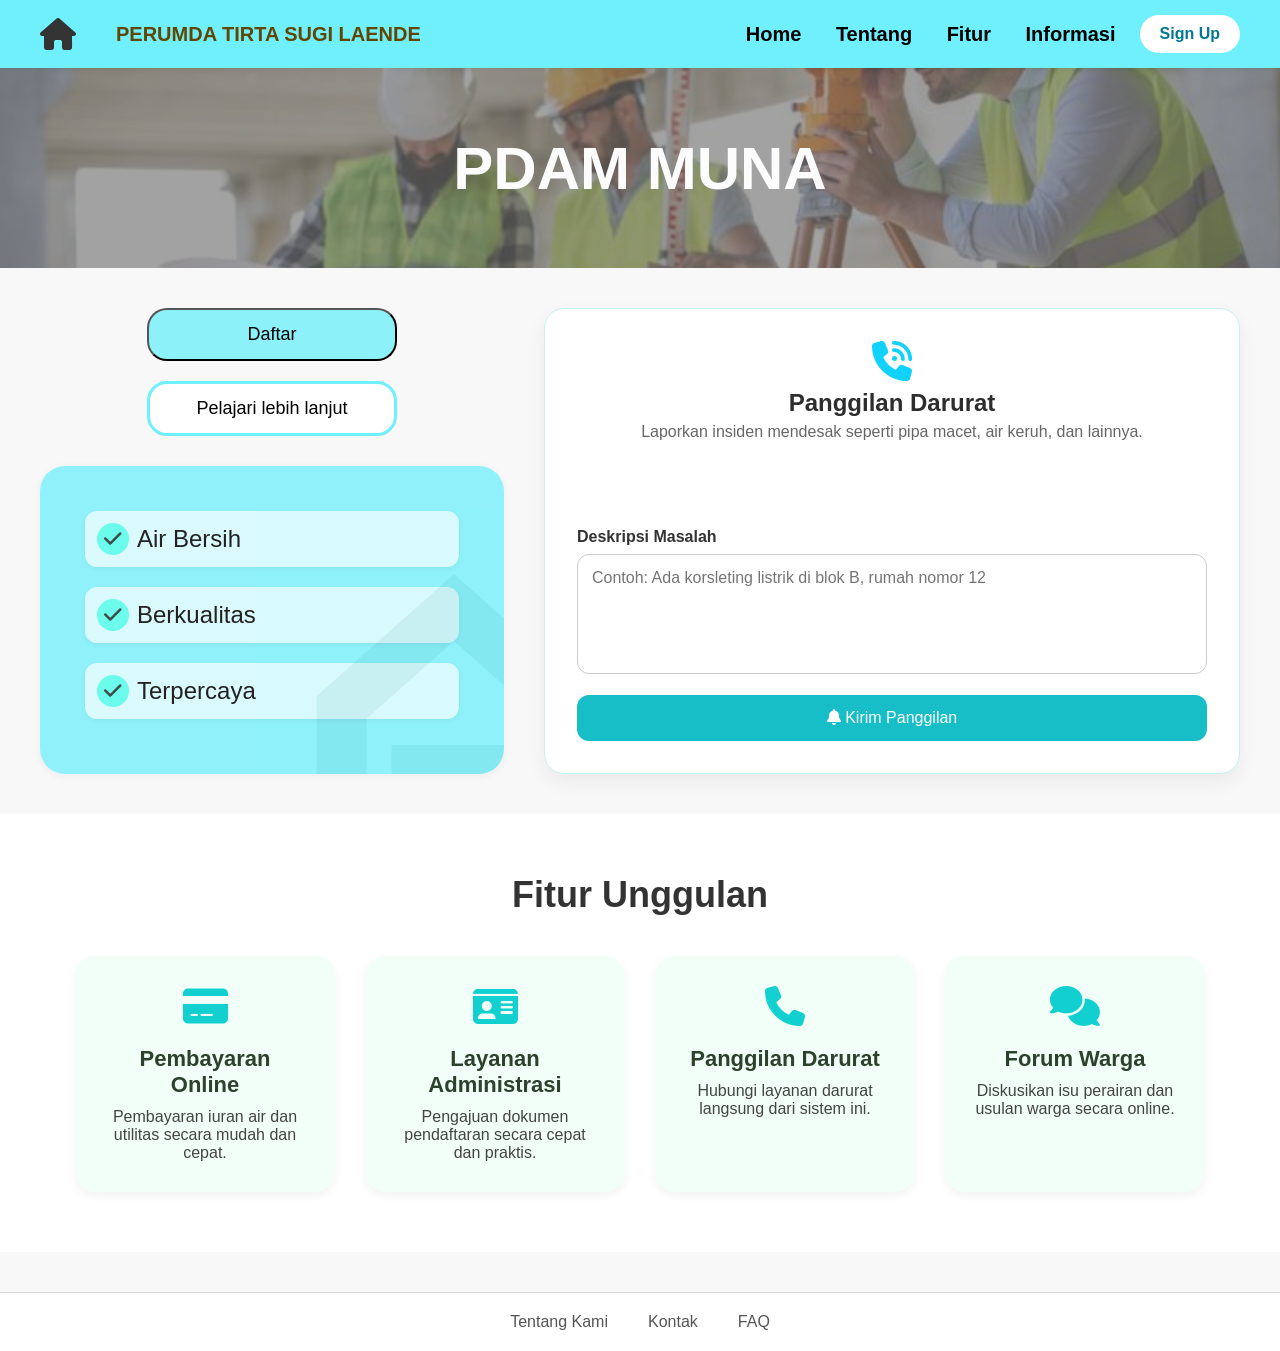
<file: index.html>
<!DOCTYPE html>
<html lang="id">
<head>
  <meta charset="UTF-8" />
  <meta name="viewport" content="width=device-width, initial-scale=1.0" />
  <title>Sistem Manajemen PDAM MUNA</title>
  <link rel="stylesheet" href="https://cdnjs.cloudflare.com/ajax/libs/font-awesome/6.5.0/css/all.min.css" />
  <link rel="stylesheet" href="style.css" />
  <script src="script.js" defer></script>
</head>
<body>
  <header>
    <div class="logo">
      <i class="fas fa-home"></i>
      <h1>PERUMDA TIRTA SUGI LAENDE</h1>
    </div>
    <div class="right-menu">
      <nav>
        <a href="index.html">Home</a>
        <a href="#tentang">Tentang</a>
        <a href="#fitur">Fitur</a>
        <a href="#informasi">Informasi</a>
      </nav>
      <a href="#" class="signup-button">Sign Up</a>
    </div>
  </header>

  <div class="hero">
    <div class="overlay-text">PDAM MUNA</div>
  </div>

  <section class="content">
    <div class="left">
      <div class="buttons">
        <button class="btn-daftar">Daftar</button>
        <button class="btn-pelajari">Pelajari lebih lanjut</button>
      </div>
      <div class="fitur">
        <div class="ikon-rumah">
          <svg xmlns="http://www.w3.org/2000/svg" width="64" height="64" fill="none" stroke="teal" stroke-width="4" viewBox="0 0 24 24">
            <path d="M3 11L12 3l9 8v10a1 1 0 0 1-1 1h-5v-6H9v6H4a1 1 0 0 1-1-1z"/>
          </svg>
        </div>
        <p><i class="fa-solid fa-check ceklis"></i> Air Bersih</p>
        <p><i class="fa-solid fa-check ceklis"></i> Berkualitas</p>
        <p><i class="fa-solid fa-check ceklis"></i> Terpercaya</p>    
      </div>
    </div>
    <div class="right">
      <div class="emergency-form">
        <div class="form-header">
          <i class="fas fa-phone-volume icon-alert"></i>
          <h3>Panggilan Darurat</h3>
          <p>Laporkan insiden mendesak seperti pipa macet, air keruh, dan lainnya.</p>
        </div>
        <form id="emergencyCallForm">
          <label for="emergencyMessage">Deskripsi Masalah</label>
          <textarea
            id="emergencyMessage"
            rows="5"
            placeholder="Contoh: Ada korsleting listrik di blok B, rumah nomor 12"
            required
          ></textarea>
          <button type="submit"><i class="fas fa-bell"></i> Kirim Panggilan</button>
        </form>
        <p id="emergencyStatus" class="emergency-status"></p>
      </div>
    </div>
</div>

  </section>

  <section id="fitur" class="fitur-unggulan-section">
    <h2 class="fitur-title">Fitur Unggulan</h2>
    <div class="fitur-unggulan-container">
      <div class="fitur-card">
        <i class="fa-solid fa-credit-card fitur-icon"></i>
        <h3>Pembayaran Online</h3>
        <p>Pembayaran iuran air dan utilitas secara mudah dan cepat.</p>
      </div>
      <div class="fitur-card">
        <i class="fa-solid fa-id-card fitur-icon"></i>
        <h3>Layanan Administrasi</h3>
        <p>Pengajuan dokumen pendaftaran secara cepat dan praktis.</p>
      </div>
      <div class="fitur-card">
        <i class="fa-solid fa-phone fitur-icon"></i>
        <h3>Panggilan Darurat</h3>
        <p>Hubungi layanan darurat langsung dari sistem ini.</p>
      </div>
      <div class="fitur-card">
        <i class="fa-solid fa-comments fitur-icon"></i>
        <h3>Forum Warga</h3>
        <p>Diskusikan isu perairan dan usulan warga secara online.</p>
      </div>
    </div>
  </section>

  <footer>
    <a href="#">Tentang Kami</a>
    <a href="#">Kontak</a>
    <a href="#">FAQ</a>
  </footer>
</body>
</html>
</file>
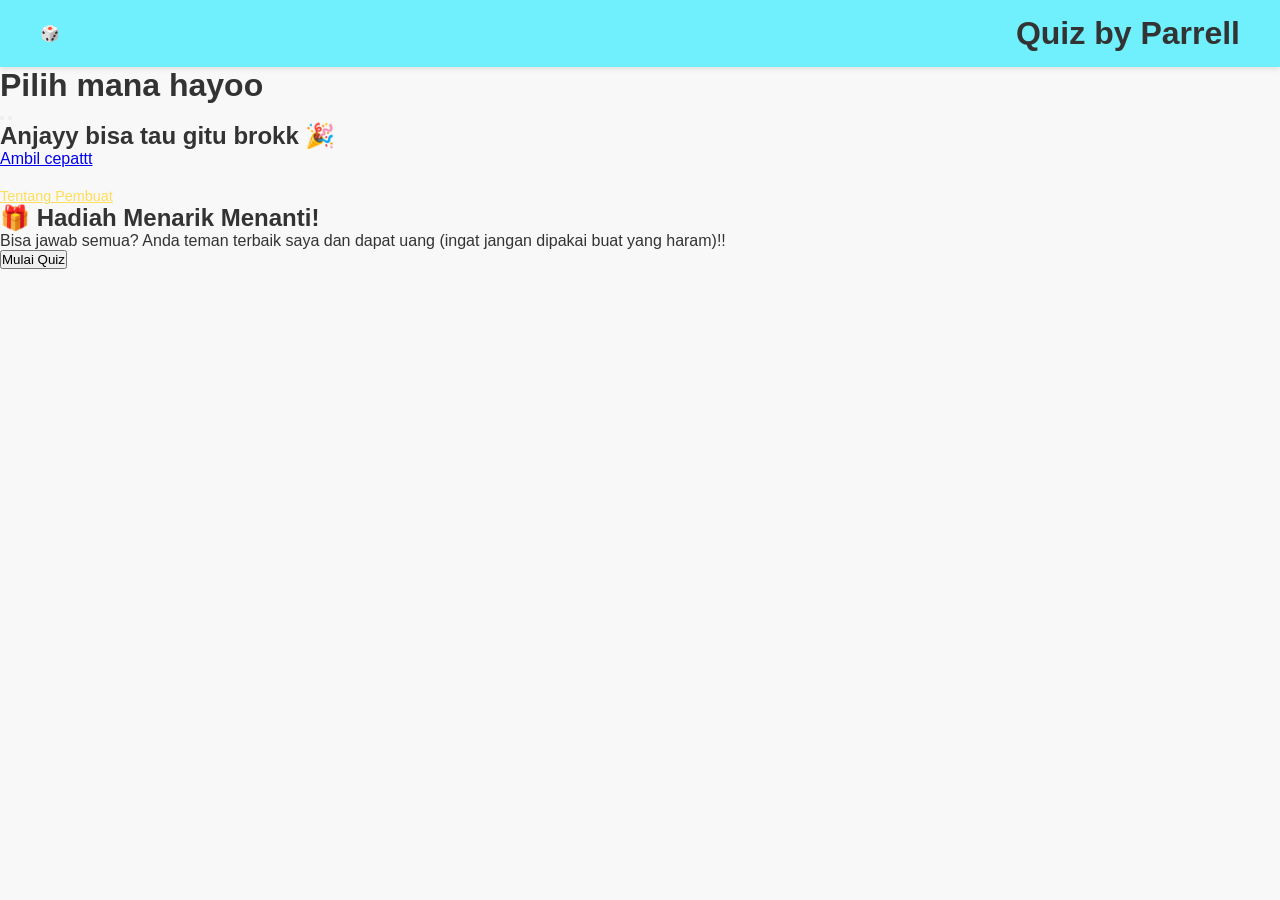
<file: giveaway.html>
<!DOCTYPE html>
<html lang="id">
<head>
<meta charset="UTF-8" />
<meta name="viewport" content="width=device-width, initial-scale=1" />
<title>Would You Rather - Quiz by Parrell</title>
<link rel="stylesheet" href="style.css" />
</head>
<body>
  <header>
    <div class="logo" aria-label="Logo dice">🎲</div>
    <h1>Quiz by Parrell</h1>
  </header>

  <div id="app">
    <h1>Pilih mana hayoo</h1>
    <div id="question"></div>

    <div class="options-container">
      <button id="option1" class="btn"></button>
      <button id="option2" class="btn"></button>
    </div>

    <div id="feedback"></div>

    <div id="result">
      <h2>Anjayy bisa tau gitu brokk 🎉</h2>
      <a id="resultLink" href="#" target="_blank" rel="noopener noreferrer">Ambil cepattt</a>
    </div>

    <div style="margin-top: 20px; font-size: 0.9rem;">
      <a href="about.html" style="color:#ffdd59;">Tentang Pembuat</a>
    </div>
  </div>

  <!-- Popup hadiah -->
  <div id="popup">
    <div id="popupContent">
      <h2>🎁 Hadiah Menarik Menanti!</h2>
      <p>Bisa jawab semua? Anda teman terbaik saya dan dapat uang (ingat jangan dipakai buat yang haram)!!</p>
      <button id="startQuizBtn">Mulai Quiz</button>
    </div>
  </div>

<script>
  const questions = [
    {
      question: "Nama lengkap parrel yang mana si?",
      option1: "Muhammad Farrel Dinejad",
      option2: "Muhamad Farrel Dinejad",
      correct: 1
    },
    {
      question: "Nama jurusan parrel apa si?",
      option1: "Information Technology",
      option2: "Informatics",
      correct: 1
    },
    {
      question: "si Parrel tu pernah jadi atlet apa si?",
      option1: "Esports, Billiard dan Basket",
      option2: "Billiard, Badminton dan Esports",
      correct: 2
    },
    {
      question: "Berapa si umur parrel sekarang?",
      option1: "20",
      option2: "19",
      correct: 2
    },
    {
      question: "Kapan si ultah parrel?",
      option1: "Awal Desember",
      option2: "Akhir Desember",
      correct: 1
    },
    {
      question: "Warna apa motor Parrel di bandung?",
      option1: "Window Grey",
      option2: "Ice Grey",
      correct: 2
    },
    {
      question: "Last nii, berapa following tiktok parrel saat web ini dibuat?",
      option1: "29",
      option2: "27",
      correct: 2
    }
  ];

  const finalLink = "";

  let currentIndex = 0;

  const questionEl = document.getElementById('question');
  const option1Btn = document.getElementById('option1');
  const option2Btn = document.getElementById('option2');
  const feedbackEl = document.getElementById('feedback');
  const resultEl = document.getElementById('result');
  const resultLinkEl = document.getElementById('resultLink');
  const popupEl = document.getElementById('popup');
  const startQuizBtn = document.getElementById('startQuizBtn');

  resultLinkEl.href = "https://link.dana.id/danakaget?c=sduah9r9l&r=fsRnxP&orderId=20250519101214735515010300166511623125175";

  function loadQuestion() {
    feedbackEl.textContent = "";
    const q = questions[currentIndex];
    questionEl.textContent = q.question;
    option1Btn.textContent = q.option1;
    option2Btn.textContent = q.option2;
    option1Btn.disabled = false;
    option2Btn.disabled = false;
  }

  function resetQuiz() {
    currentIndex = 0;
    resultEl.style.display = 'none';
    questionEl.style.display = 'block';
    option1Btn.style.display = 'block';
    option2Btn.style.display = 'block';
    feedbackEl.style.display = 'block';
    loadQuestion();
  }

  function finishQuiz() {
    questionEl.style.display = 'none';
    option1Btn.style.display = 'none';
    option2Btn.style.display = 'none';
    feedbackEl.style.display = 'none';
    resultEl.style.display = 'flex';
  }

  function handleAnswer(selected) {
    const correct = questions[currentIndex].correct;
    if(selected === correct) {
      feedbackEl.textContent = "Jawaban benar! 🎉";
      currentIndex++;
      if(currentIndex < questions.length) {
        setTimeout(loadQuestion, 10);
      } else {
        setTimeout(finishQuiz, 10);
      }
    } else {
      feedbackEl.textContent = "Jawaban salah, coba lagi ya.";
      setTimeout(resetQuiz, 1500);
    }
  }

  option1Btn.addEventListener('click', () => handleAnswer(1));
  option2Btn.addEventListener('click', () => handleAnswer(2));

  startQuizBtn.addEventListener('click', () => {
    popupEl.style.display = 'none';
    resetQuiz();
  });

  // Start popup visible on load
  window.onload = () => {
    popupEl.style.display = 'flex';
  }
</script>
</body>
</html>
</file>
<file: style.css>
* {
  margin: 0;
  padding: 0;
  box-sizing: border-box;
  font-family: sans-serif;
}

html, body {
  max-width: 100%;
  overflow-x: hidden;
}

body {
  background-color: #f8f8f8;
  color: #333;
}

header {
  display: flex;
  justify-content: space-between;
  align-items: center;
  padding: 15px 40px;
  box-shadow: 0 2px 5px rgba(0,0,0,0.1);
  background-color: #6ff0fc;
}

.logo {
  display: flex;
  align-items: center;
  gap: 10px;
}

.logo h1 {
  font-size: 20px;
  color: #624500;
  margin-left: 30px;
}

nav a {
  margin-left: 30px;
  text-decoration: none;
  color: black;
  font-weight: bold;
  font-size: 20px;
  justify-content: flex-end;
}

nav a:hover {
  color: #ffffff;
}

.right-menu {
  display: flex;
  align-items: center;
  gap: 24px;
}

.signup-button {
  background-color: #ffffff;
  color: rgb(2, 119, 145);
  padding: 10px 20px;
  border-radius: 24px;
  text-decoration: none;
  font-weight: 600;
  transition: background-color 0.3s ease, box-shadow 0.3s ease;
  justify-content: flex-end;
}

.signup-button:hover {
  background-color: #b6cdc3;
  box-shadow: 0 4px 10px rgba(76, 153, 175, 0.3);
}

.hero {
  background-image: linear-gradient(rgba(0,0,0,0.5), rgba(0,0,0,0.5)), url('background.png');
  background-size: cover;
  background-position: center;
  height: 200px;
  display: flex;
  align-items: center;
  justify-content: center;
  color: white;
  font-size: 48px;
  font-weight: bold;
  opacity: 0.7;
}

.hero .overlay-text {
  color: rgb(255, 255, 255);
  font-size: 60px;
  font-weight: bold;
}

.ikon-rumah {
  position: absolute;
  align-items: center;
  bottom: -100px;
  right: -100px;
  z-index: 0;
  opacity: 0.08;
}

.ikon-rumah svg {
  width: 300px;
  height: auto;
}

.fa-solid fa-check {
  color: rgb(0, 128, 255);
  font-size: 20px;
  margin-right: 10px;
}

.fa-home {
  font-size: 32px;
  color: #333;
}

.content {
  display: flex;
  padding: 40px;
  gap: 40px;
}

.left {
  width: 40%;
}

.right {
  width: 60%;
  font-size: 20px;
}

.right p {
  margin-bottom: 10px;
}

.buttons {
  display: flex;
  gap: 20px;
  justify-content: center;
  flex-wrap: wrap;
  margin-bottom: 30px;
}

.btn-daftar,
.btn-pelajari {
  font-size: 18px;
  padding: 14px 28px;
  border-radius: 20px;
  width: 100%;
  max-width: 250px;
  text-align: center;
  transition: background-color 0.3s ease, box-shadow 0.3s ease;
}

.btn-daftar {
  background-color: #6ff0fcc5;
}

.btn-daftar:hover {
  background-color: #c8f2f6;
  box-shadow: 0 4px 10px rgba(76, 175, 80, 0.3);
}

.btn-pelajari {
  border: 3px solid #6ff0fc;
  background-color: white;
}

.btn-pelajari:hover {
  background-color: #b6cdc3;
  box-shadow: 0 4px 10px rgba(76, 175, 80, 0.3);
}

.fitur {
  position: relative;
  background-color: #6ff0fcc0;
  padding: 45px;
  border-radius: 25px;
  display: flex;
  flex-direction: column;
  gap: 10px;
  overflow: hidden;
  box-shadow: 0 2px 10px rgba(0, 0, 0, 0.05);
}

.fitur p {
  display: flex;
  align-items: center;
  gap: 8px;
  font-size: 24px;
  margin-bottom: 10px;
  color: #222;
  background-color: #ffffffaa;
  padding: 12px;
  border-radius: 12px;
  box-shadow: 0 2px 5px rgba(0, 0, 0, 0.05);
}

.fitur .ceklis {
  color: rgb(0, 0, 0);
  font-size: 20px;
  padding: 8px;
  border-radius: 50%;
  background-color: #00ffd9b8;
  width: 32px;
  height: 32px;
  display: flex;
  justify-content: center;
  align-items: center;
  opacity: 0.7;
}

.fitur-unggulan-section {
  padding: 60px 40px;
  background-color: #ffffff;
}

.fitur-title {
  text-align: center;
  font-size: 36px;
  margin-bottom: 40px;
  color: #333;
}

.fitur-unggulan-container {
  display: flex;
  flex-wrap: wrap;
  justify-content: center;
  gap: 30px;
}

.fitur-card {
  background-color: #f2fff8;
  border-radius: 20px;
  box-shadow: 0 4px 10px rgba(0,0,0,0.05);
  padding: 30px;
  width: 260px;
  text-align: center;
  transition: transform 0.3s ease, box-shadow 0.3s ease;
  opacity: 0;
  transform: translateY(30px);
}

.fitur-card h3 {
  font-size: 22px;
  margin: 10px 0;
  color: #2b422c;
}

.fitur-card p {
  font-size: 16px;
  color: #444;
}

.fitur-icon {
  font-size: 40px;
  color: #12d0d0;
  margin-bottom: 10px;
}

.fitur-card:hover {
  transform: translateY(-10px);
  box-shadow: 0 8px 20px rgba(0,0,0,0.1);
}

.emergency-form {
  background-color: #ffffff;
  border-radius: 20px;
  padding: 32px;
  box-shadow: 0 8px 20px rgba(0, 0, 0, 0.06);
  height: 100%;
  display: flex;
  flex-direction: column;
  justify-content: space-between;
  border: 1px solid #c0f5f1;
  animation: fadeIn 0.8s ease;
}

.form-header {
  text-align: center;
  margin-bottom: 20px;
}

.icon-alert {
  font-size: 40px;
  color: #11d2fd;
  margin-bottom: 8px;
}

.emergency-form h3 {
  font-size: 24px;
  margin-bottom: 6px;
  color: #2d2d2d;
}

.emergency-form p {
  font-size: 16px;
  color: #666;
  margin-bottom: 20px;
}

.emergency-form label {
  font-weight: bold;
  margin-bottom: 8px;
  display: block;
  font-size: 16px;
  color: #333;
}

.emergency-form textarea {
  width: 100%;
  padding: 14px;
  border-radius: 12px;
  border: 1px solid #ccc;
  font-size: 16px;
  resize: none;
  margin-bottom: 16px;
  box-sizing: border-box;
  transition: border-color 0.3s ease;
}

.emergency-form textarea:focus {
  border-color: #06d6e9;
  outline: none;
}

.emergency-form button {
  background-color: #18bec7;
  color: white;
  border: none;
  padding: 14px 20px;
  border-radius: 12px;
  font-size: 16px;
  cursor: pointer;
  width: 100%;
  transition: background-color 0.3s ease, transform 0.2s ease;
}

.emergency-form button:hover {
  background-color: #19cadd;
  transform: translateY(-2px);
}

.emergency-status {
  margin-top: 16px;
  font-weight: bold;
  color: #16d2df;
  display: none;
  text-align: center;
}

@keyframes fadeIn {
  from { opacity: 0; transform: translateY(20px); }
  to { opacity: 1; transform: translateY(0); }
}

footer {
  display: flex;
  justify-content: center;
  gap: 40px;
  padding: 20px;
  background-color: #fff;
  border-top: 1px solid #ddd;
  margin-top: 40px;
}

footer a {
  text-decoration: none;
  color: #555;
}

@media (max-width: 768px) {
  header {
    flex-direction: column;
    align-items: flex-start;
  }

  nav {
    display: flex;
    flex-direction: column;
    gap: 10px;
    margin-top: 10px;
  }

  .signup-button {
    align-self: flex-end;
    margin-top: 8px;
  }

  .hero .overlay {
    font-size: 24px;
    left: 20px;
    bottom: 10px;
  }

  .content {
    flex-direction: column;
    padding: 20px;
  }

  .left,
  .right {
    width: 100%;
  }

  .buttons {
    flex-direction: column;
    align-items: center;
  }

  .btn-daftar,
  .btn-pelajari {
    width: 100%;
    max-width: 300px;
  }

  .fitur {
    text-align: left;
    align-items: flex-start;
  }

  .fitur-unggulan-container {
    flex-direction: column;
    align-items: center;
  }

  .fitur-card {
    width: 90%;
  }

  .fitur-title {
    font-size: 28px;
  }

  footer {
    flex-direction: column;
    gap: 10px;
  }
}
</file>
